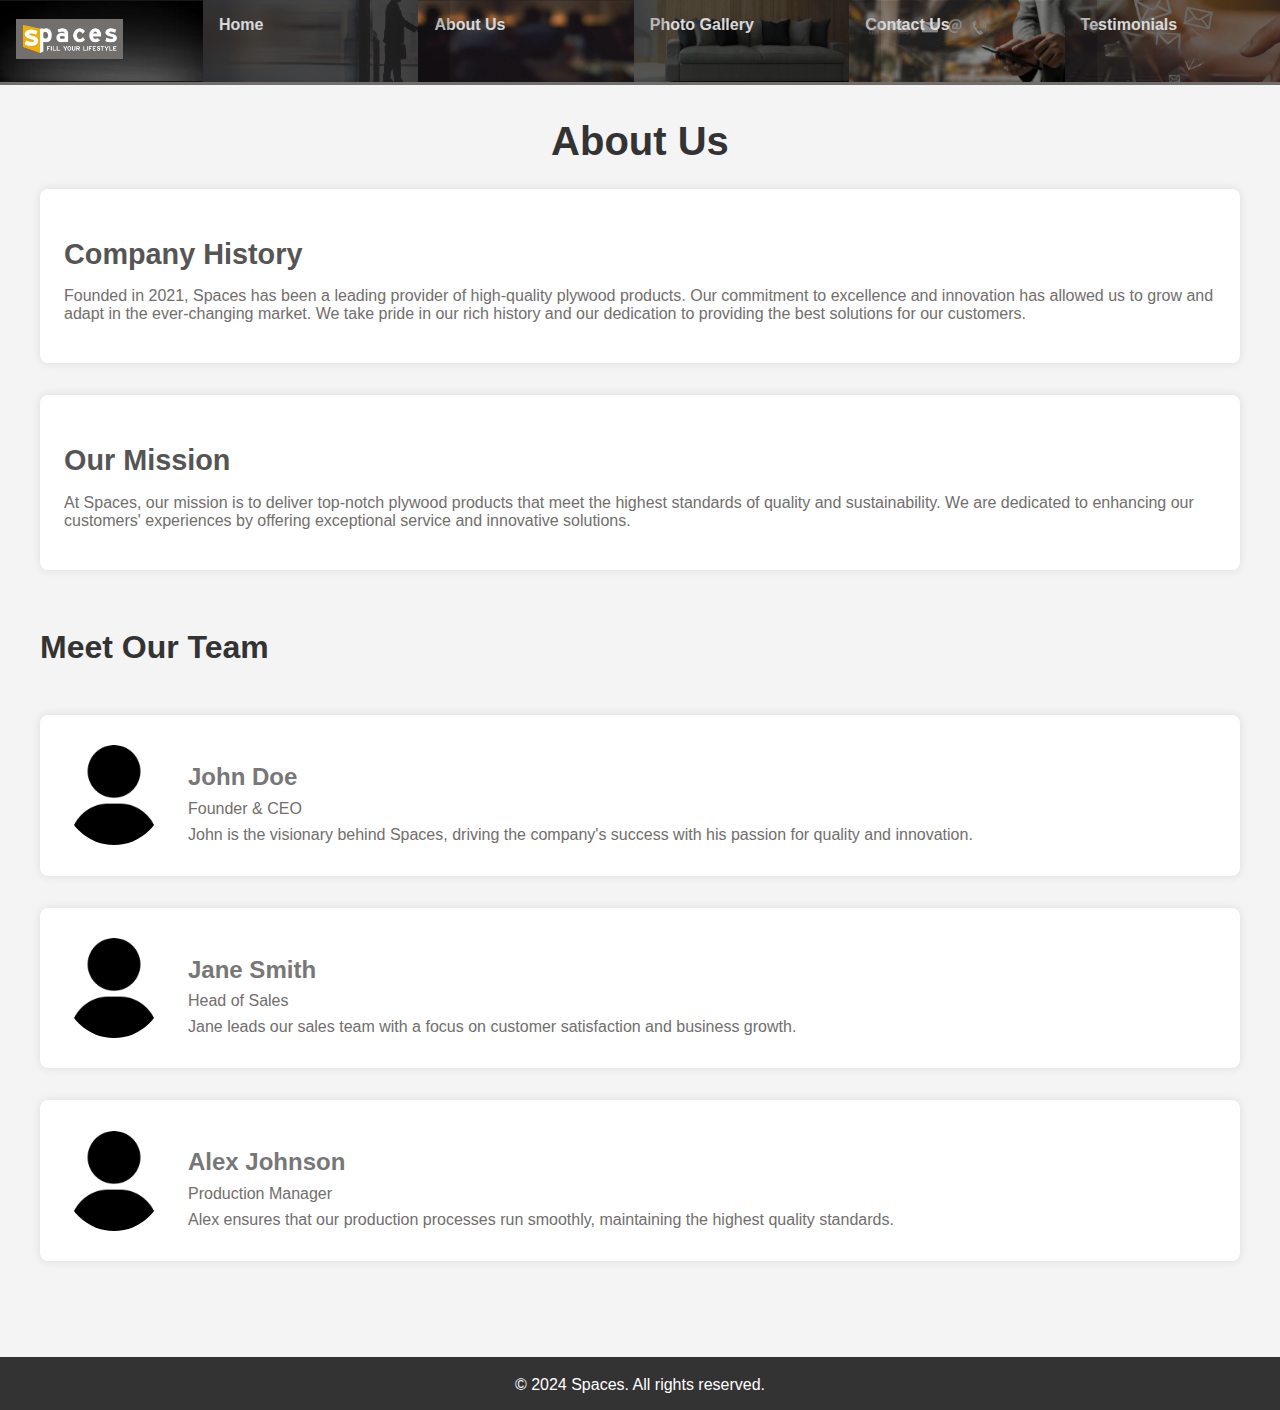
<file: about.html>
<!DOCTYPE html>
<html lang="en">
<head>
    <meta charset="UTF-8">
    <meta name="viewport" content="width=device-width, initial-scale=1.0">
    <title>About Us | Spaces</title>
    <link rel="stylesheet" href="styles.css">
</head>
<body>
    <header>
        <div class="logo">
            <a href = "./index.html"><img src="logo.png" alt="Spaces Logo"></a>
        </div>
         <!-- Hamburger Menu Icon (visible only on small screens) -->
         <div class="hamburger" onclick="toggleMenu()">
            <div></div>
            <div></div>
            <div></div>
        </div>
        <nav>
            <ul>
                <li><a href="index.html" data-image="./images/home.png">Home</a></li>
                <li><a href="about.html" data-image="./images/about_us.png">About Us</a></li>
                <li><a href="gallery.html" data-image="./images/gallery.png">Photo Gallery</a></li>
                <li><a href="contact.html" data-image="./images/contact.jpg">Contact Us</a></li>
                <li><a href="testimonials.html" data-image="./images/testimonials.png">Testimonials</a></li>
            </ul>
        </nav>
    </header>

    <main>
        <section class="about-us">
            <h1>About Us</h1>
            <div class="about-content">
                <div class="company-history">
                    <h2>Company History</h2>
                    <p>Founded in 2021, Spaces has been a leading provider of high-quality plywood products. Our commitment to excellence and innovation has allowed us to grow and adapt in the ever-changing market. We take pride in our rich history and our dedication to providing the best solutions for our customers.</p>
                </div>

                <div class="mission-statement">
                    <h2>Our Mission</h2>
                    <p>At Spaces, our mission is to deliver top-notch plywood products that meet the highest standards of quality and sustainability. We are dedicated to enhancing our customers' experiences by offering exceptional service and innovative solutions.</p>
                </div>

                <div class="team">
                    <h2>Meet Our Team</h2>
                    <div class="team-member">
                        <img src="user.png" alt="Team Member 1">
                        <div class="team-info">
                            <h3>John Doe</h3>
                            <p>Founder & CEO</p>
                            <p>John is the visionary behind Spaces, driving the company's success with his passion for quality and innovation.</p>
                        </div>
                    </div>
                    <div class="team-member">
                        <img src="user.png" alt="Team Member 2">
                        <div class="team-info">
                            <h3>Jane Smith</h3>
                            <p>Head of Sales</p>
                            <p>Jane leads our sales team with a focus on customer satisfaction and business growth.</p>
                        </div>
                    </div>
                    <div class="team-member">
                        <img src="user.png" alt="Team Member 3">
                        <div class="team-info">
                            <h3>Alex Johnson</h3>
                            <p>Production Manager</p>
                            <p>Alex ensures that our production processes run smoothly, maintaining the highest quality standards.</p>
                        </div>
                    </div>
                </div>
            </div>
        </section>
    </main>

    <footer>
        <p>&copy; 2024 Spaces. All rights reserved.</p>
    </footer>
    <script>
        function toggleMenu() {
            document.body.classList.toggle('show-nav');
        }
    </script>
</body>
</html>
</file>
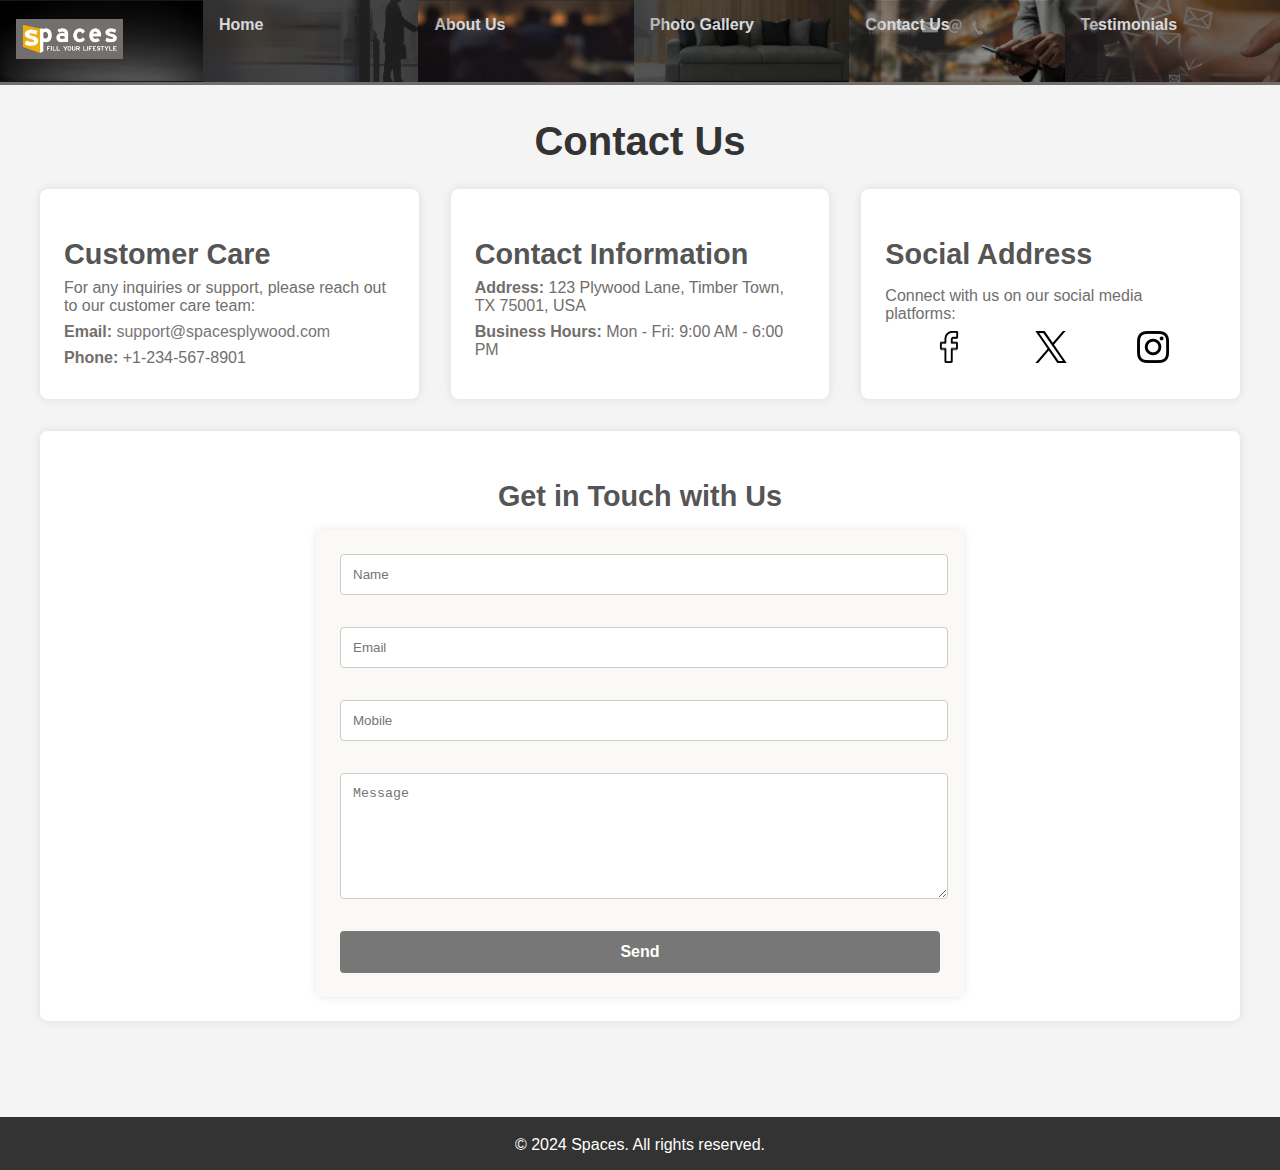
<file: contact.html>
<!DOCTYPE html>
<html lang="en">
<head>
    <meta charset="UTF-8">
    <meta name="viewport" content="width=device-width, initial-scale=1.0">
    <title>Contact Us | Spaces</title>
    <link rel="stylesheet" href="styles.css">
</head>
<body>
    <header>
        <div class="logo">
            <a href = "./index.html"><img src="logo.png" alt="Spaces Logo"></a>
        </div>
         <!-- Hamburger Menu Icon (visible only on small screens) -->
         <div class="hamburger" onclick="toggleMenu()">
            <div></div>
            <div></div>
            <div></div>
        </div>
        <nav>
            <ul>
                <li><a href="index.html" data-image="./images/home.png">Home</a></li>
                <li><a href="about.html" data-image="./images/about_us.png">About Us</a></li>
                <li><a href="gallery.html" data-image="./images/gallery.png">Photo Gallery</a></li>
                <li><a href="contact.html" data-image="./images/contact.jpg">Contact Us</a></li>
                <li><a href="testimonials.html" data-image="./images/testimonials.png">Testimonials</a></li>
            </ul>
        </nav>
    </header>

    <main>
        <section class="contact-us">
            <div class="contact-us-header">
                <h1>Contact Us</h1>
            </div>
            <div class="contact-info">
                <div class="customer-care">
                    <h2>Customer Care</h2>
                    <p>For any inquiries or support, please reach out to our customer care team:</p>
                    <p><strong>Email:</strong> <a href="mailto:support@spacesplywood.com">support@spacesplywood.com</a></p>
                    <p><strong>Phone:</strong> +1-234-567-8901</p>
                </div>

                <div class="contact-details">
                    <h2>Contact Information</h2>
                    <p><strong>Address:</strong> 123 Plywood Lane, Timber Town, TX 75001, USA</p>
                    <p><strong>Business Hours:</strong> Mon - Fri: 9:00 AM - 6:00 PM</p>
                </div>

                <div class="social-address">
                    <h2>Social Address</h2>
                    <p>Connect with us on our social media platforms:</p>
                    <div class="social-links">
                        <a href="https://facebook.com/spacesplywood" target="_blank">
                            <img src="logos/facebook.png" alt="Facebook" class="social-logo">
                        </a>
                        <a href="https://twitter.com/spacesplywood" target="_blank">
                            <img src="logos/twitter.png" alt="Twitter" class="social-logo">
                        </a>
                        <a href="https://instagram.com/spacesplywood" target="_blank">
                            <img src="logos/instagram.png" alt="Instagram" class="social-logo">
                        </a>
                    </div>
                </div>

                <div class="get-in-touch">
                    <h2>Get in Touch with Us</h2>
                    <form action="submit_form.php" method="post">
                        <input type="text" id="name" name="name" placeholder="Name" required>
                        <input type="email" id="email" name="email" placeholder="Email" required>
                        <input type="tel" id="mobile" name="mobile" placeholder="Mobile">
                        <textarea id="message" name="message" placeholder="Message" rows="6" required></textarea>
                        <button type="submit">Send</button>
                    </form>
                </div>
            </div>
        </section>
    </main>

    <footer>
        <p>&copy; 2024 Spaces. All rights reserved.</p>
    </footer>
    <script>
        function toggleMenu() {
            document.body.classList.toggle('show-nav');
        }
    </script>
</body>
</html>
</file>
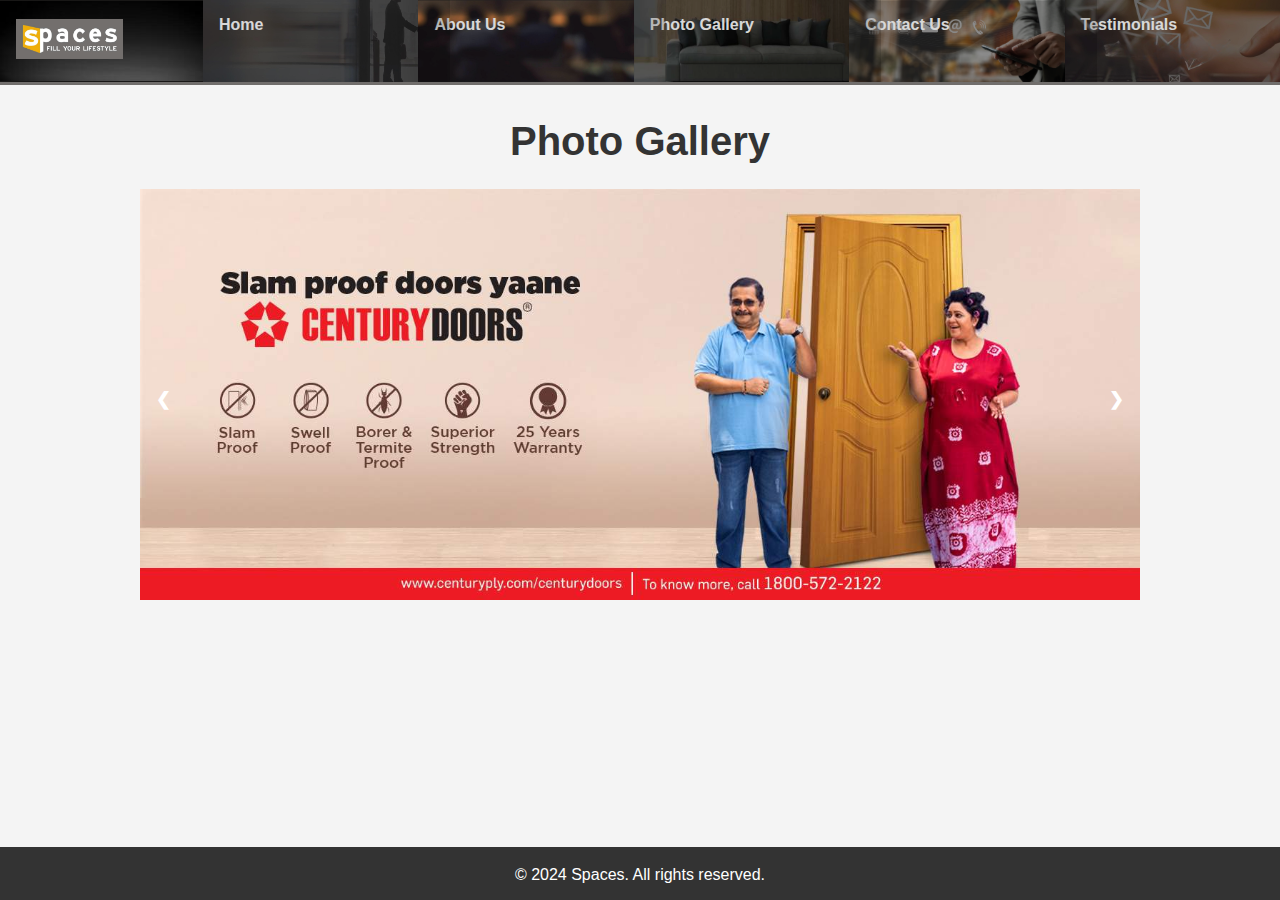
<file: gallery.html>
<!DOCTYPE html>
<html lang="en">
<head>
    <meta charset="UTF-8">
    <meta name="viewport" content="width=device-width, initial-scale=1.0">
    <title>Photo Gallery | Spaces</title>
    <link rel="stylesheet" href="styles.css">
</head>
<body>
    <header>
        <div class="logo">
            <a href = "./index.html"><img src="logo.png" alt="Spaces Logo"></a>
        </div>
         <!-- Hamburger Menu Icon (visible only on small screens) -->
         <div class="hamburger" onclick="toggleMenu()">
            <div></div>
            <div></div>
            <div></div>
        </div>
        <nav>
            <ul>
                <li><a href="index.html" data-image="./images/home.png">Home</a></li>
                <li><a href="about.html" data-image="./images/about_us.png">About Us</a></li>
                <li><a href="gallery.html" data-image="./images/gallery.png">Photo Gallery</a></li>
                <li><a href="contact.html" data-image="./images/contact.jpg">Contact Us</a></li>
                <li><a href="testimonials.html" data-image="./images/testimonials.png">Testimonials</a></li>
            </ul>
        </nav>
        
    </header>

    <main>
        <section class="photo-gallery">
            <h1>Photo Gallery</h1>
            <div class="slider">
                <img id="galleryImage" src="images/image1.jpg" alt="Gallery Image">
                <a class="prev" onclick="prevImage()">&#10094;</a>
                <a class="next" onclick="nextImage()">&#10095;</a>
            </div>
        </section>
    
        <!-- Modal -->
        <div id="myModal" class="modal">
            <span class="close" onclick="closeModal()">&times;</span>
            <img class="modal-content" id="modalImg">
            <div id="caption"></div>
        </div>
    </main>
    

    <footer>
        <p>&copy; 2024 Spaces. All rights reserved.</p>
    </footer>

    <script>
        function openModal(imgSrc) {
            document.getElementById('myModal').style.display = "block";
            document.getElementById('modalImg').src = imgSrc;
            document.getElementById('caption').innerHTML = "";
        }

        function closeModal() {
            document.getElementById('myModal').style.display = "none";
        }

        function toggleMenu() {
                document.body.classList.toggle('show-nav');
        }

        // Gallery images array
var images = [
    "images/image1.jpg",
    "images/image2.jpg",
    "images/image3.jpg",
    "images/image4.jpg",
    "images/image5.jpg",
    "images/image6.jpg"
];

var currentIndex = 0; // Start at the first image

// Function to show the next image
function nextImage() {
    currentIndex++;
    if (currentIndex >= images.length) {
        currentIndex = 0; // Loop back to the first image
    }
    document.getElementById("galleryImage").src = images[currentIndex];
}

// Function to show the previous image
function prevImage() {
    currentIndex--;
    if (currentIndex < 0) {
        currentIndex = images.length - 1; // Loop to the last image
    }
    document.getElementById("galleryImage").src = images[currentIndex];
}

// Function to open the modal (if needed)
function openModal(imgSrc) {
    document.getElementById('myModal').style.display = "block";
    document.getElementById('modalImg').src = imgSrc;
    document.getElementById('caption').innerHTML = "";
}

// Function to close the modal
function closeModal() {
    document.getElementById('myModal').style.display = "none";
}
    
    </script>
</body>
</html>
</file>
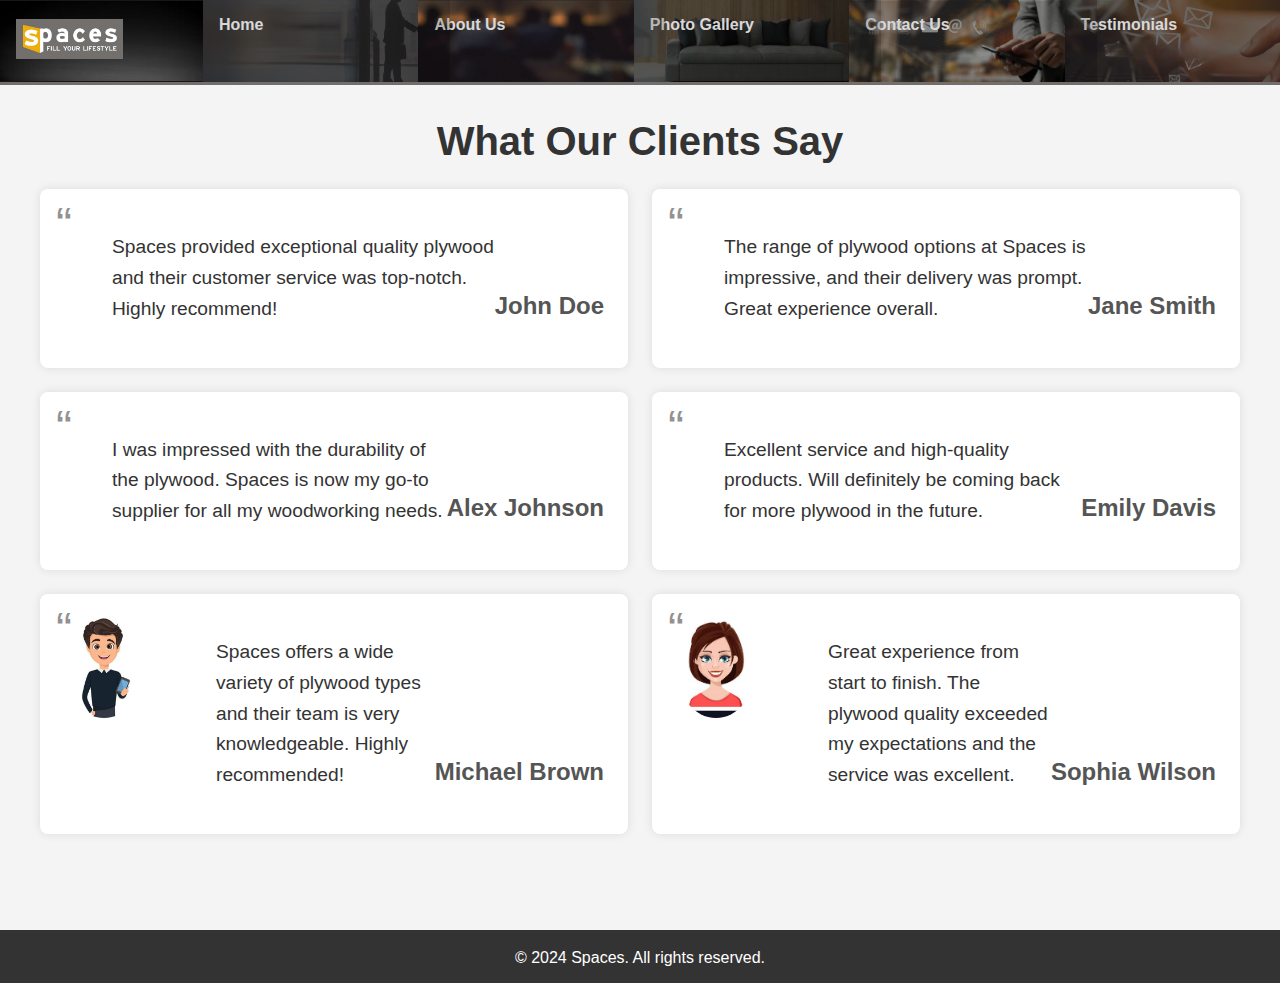
<file: testimonials.html>
<!DOCTYPE html>
<html lang="en">
<head>
    <meta charset="UTF-8">
    <meta name="viewport" content="width=device-width, initial-scale=1.0">
    <title>Testimonials | Spaces</title>
    <link rel="stylesheet" href="styles.css">
</head>
<body>
    <header>
        <div class="logo">
            <a href = "./index.html"><img src="logo.png" alt="Spaces Logo"></a>
        </div>

         <!-- Hamburger Menu Icon (visible only on small screens) -->
         <div class="hamburger" onclick="toggleMenu()">
            <div></div>
            <div></div>
            <div></div>
        </div>

        <nav>
            <ul>
                <li><a href="index.html" data-image="./images/home.png">Home</a></li>
                <li><a href="about.html" data-image="./images/about_us.png">About Us</a></li>
                <li><a href="gallery.html" data-image="./images/gallery.png">Photo Gallery</a></li>
                <li><a href="contact.html" data-image="./images/contact.jpg">Contact Us</a></li>
                <li><a href="testimonials.html" data-image="./images/testimonials.png">Testimonials</a></li>
            </ul>
        </nav>
    </header>

    <main>
        <section class="testimonials">
            <h1>What Our Clients Say</h1>
            <div class="testimonial-grid">
                <div class="testimonial-box">
                    <div class="quote-icon">“</div>
                    <p class="testimonial-content">Spaces provided exceptional quality plywood and their customer service was top-notch. Highly recommend!</p>
                    <p class="testimonial-person">John Doe</p>
                </div>

                <div class="testimonial-box">
                    <div class="quote-icon">“</div>
                    <p class="testimonial-content">The range of plywood options at Spaces is impressive, and their delivery was prompt. Great experience overall.</p>
                    <p class="testimonial-person">Jane Smith</p>
                </div>

                <div class="testimonial-box">
                    <div class="quote-icon">“</div>
                    <p class="testimonial-content">I was impressed with the durability of the plywood. Spaces is now my go-to supplier for all my woodworking needs.</p>
                    <p class="testimonial-person">Alex Johnson</p>
                </div>

                <div class="testimonial-box">
                    <div class="quote-icon">“</div>
                    <p class="testimonial-content">Excellent service and high-quality products. Will definitely be coming back for more plywood in the future.</p>
                    <p class="testimonial-person">Emily Davis</p>
                </div>

                <div class="testimonial-box">
                    <img src="images/man.jpeg" alt="Michael Brown" class="testimonial-photo">
                    <div class="quote-icon">“</div>
                    <p class="testimonial-content">Spaces offers a wide variety of plywood types and their team is very knowledgeable. Highly recommended!</p>
                    <p class="testimonial-person">Michael Brown</p>
                </div>

                <div class="testimonial-box">
                    <img src="images/woman.jpeg" alt="Sophia Wilson" class="testimonial-photo">
                    <div class="quote-icon">“</div>
                    <p class="testimonial-content">Great experience from start to finish. The plywood quality exceeded my expectations and the service was excellent.</p>
                    <p class="testimonial-person">Sophia Wilson</p>
                </div>

<!-- 
                <div class="testimonial-box">
                    <div class="quote-icon">“</div>
                    <p class="testimonial-content">Fantastic service and top-quality plywood. I am very satisfied with my purchase and would recommend Spaces to anyone.</p>
                    <p class="testimonial-person">William Lee</p>
                </div> -->
            </div>
        </section>
    </main>

    <footer>
        <p>&copy; 2024 Spaces. All rights reserved.</p>
    </footer>
    <script>
        function toggleMenu() {
            document.body.classList.toggle('show-nav');
        }
    </script>
</body>
</html>
</file>
<file: styles.css>
/* General Styles */
html, body {
    height: 100%;
    margin: 0;
}

body {
    overscroll-behavior: None;
    display: flex;
    flex-direction: column;
    font-family: 'Arial', sans-serif;
    margin: 0;
    padding: 0;
    color: rgb(113, 110, 108);
    background-color: #f4f4f4;
}

main {
    flex: 1;
    padding-bottom: 4rem;
}

/* Header Styles */
header {
    background-color: rgb(24, 23, 22);
    color: white;
    padding: 0; /* Remove extra padding from header */
    display: flex;
    justify-content: space-between;
    align-items: center;
    border-bottom: 3px solid rgb(113, 110, 108);
    position: sticky; 
    top: 0;
    z-index: 1000;
    box-sizing: border-box;
}

header .logo img {
    height: 2.5rem; /* Adjust based on your navbar height */
    width: auto; /* Maintain aspect ratio */
    object-fit: contain; /* Ensures the logo fits well within its container */
}

.logo {
    display: flex;
    align-items: center;
    height: 80px; /* Adjust based on your layout */
    background-image: url('./images/spaces-bg.jpg'); /* Your new background image */
    background-size: cover;
    background-position: center;
    padding: 0 80px; /* Padding for spacing around the logo */
}

nav {
    flex: 1;
    display: flex;
    justify-content: flex-end;
    padding-left: 0; /* Add padding to create space on the left */
}

nav ul {
    list-style: none;
    margin: 0;
    padding: 0;
    display: flex;
    width: 100%; /* Make the navbar take full width */
    gap: 0; /* Ensure no gap between navbar items */
}

nav ul li {
    flex: 1; /* Make each nav item take equal space */
    margin: 0;
}

nav ul li a {
    display: block;
    width: 100%; /* Make anchor take full width */
    height: 50px; /* Adjust height for a more spacious navbar */
    padding: 1rem; /* Adds space around text */
    color: white;
    text-decoration: none;
    font-weight: bold;
    font-size: 1rem;
    background-size: cover;
    background-position: center;
    position: relative;
    transition: background-image 0.5s ease-in-out, color 0.5s ease-in-out;
}

nav ul li a::before {
    content: "";
    position: absolute;
    top: 0;
    left: 0;
    width: 100%;
    height: 100%;
    background: rgba(0, 0, 0, 0.3); /* Slight overlay for readability */
    z-index: 1;
    transition: opacity 0.5s ease;
    opacity: 0.5;
}

nav ul li a:hover::before {
    opacity: 0; /* Remove overlay on hover */
}

nav ul li a:hover {
    color: white;
}

nav ul li a[data-image="./images/spaces-bg.jpg"] {
    background-image: url('./images/spaces-bg.jpg');
}

nav ul li a[data-image="./images/home.png"] {
    background-image: url('./images/home.png');
}

nav ul li a[data-image="./images/gallery.png"] {
    background-image: url('./images/gallery.png');
}

nav ul li a[data-image="./images/testimonials.png"] {
    background-image: url('./images/testimonials.png');
}

nav ul li a[data-image="./images/about_us.png"] {
    background-image: url('./images/about_us.png');
}

nav ul li a[data-image="./images/contact.jpg"] {
    background-image: url('./images/contact.jpg');
}

/* Ensure proper spacing for the header and nav */
header .logo {
    padding-left: 1rem; /* Space for logo */
}

nav ul li a {
    border-radius: 0; /* No border-radius for seamless design */
}


/* Home Page Styles */
.hero {
    position: relative;
    overflow: hidden;
    height: 92vh;
    color: white;
    text-align: center;
}

.hero-video {
    position: absolute;
    top: 0;
    left: 0;
    width: 100%;
    height: 100%;
    object-fit: cover;
    z-index: -1;
}

.hero-content {
    position: relative;
    max-width: 800px;
    margin: auto;
    padding: 4rem 2rem;
    z-index: 1;
    top: 50%;
    transform: translateY(-50%);
}

.hero h1 {
    font-size: 3rem;
    margin-bottom: 1rem;
    color: #ffffff;
}

.hero p {
    font-size: 1.25rem;
    margin-bottom: 2rem;
    color: rgb(255, 255, 255);
}

.cta-button {
    display: inline-block;
    padding: 0.75rem 1.5rem;
    background-color: #ff6600;
    color: white;
    text-decoration: none;
    border-radius: 5px;
    font-weight: bold;
}

.cta-button:hover {
    background-color: #D4AA89;
}

.features {
    padding: 2rem;
    background-color: #f9f9f9;
}

.features h2 {
    text-align: center;
    font-size: 2rem;
    color: #333333;
    margin-bottom: 2rem;
}

.feature-items {
    display: flex;
    flex-wrap: wrap;
    gap: 2rem;
    justify-content: center;
}

.feature-item {
    background-color: #FAF9F6  ;
    padding: 1.5rem;
    border-radius: 8px;
    box-shadow: 0 0 10px rgba(0, 0, 0, 0.1);
    text-align: center;
    width: 300px;
}

.feature-item img {
    width: 100%;
    height: auto;
    border-radius: 8px;
}

.feature-item h3 {
    font-size: 1.5rem;
    color: #555555; 
    margin-top: 1rem;
}

.testimonials-preview {
    padding: 3rem;
    background-color: #f4f4f4;
    text-align: center;
}

.testimonials-preview h2 {
    text-align: center;
    font-size: 2rem;
    color: #333333;
    margin-bottom: 1.5rem;
}

.testimonial-item {
    background-color: white;
    padding: 0.5rem;
    margin-bottom: 1rem;
    border-radius: 8px;
    box-shadow: 0 0 10px rgba(0, 0, 0, 0.1);
    text-align: center;
}

.testimonial-author {
    font-weight: bold;
    color: #777777;
    text-align: right;
}

.why-choose-us-item {
    background-color: white;
    padding: 0.5rem;
    margin-bottom: 1rem;
    border-radius: 8px;
    box-shadow: 0 0 10px rgba(0, 0, 0, 0.1);
    text-align: left;
}

.cta-button {
    display: inline-block;
    margin-top: 1rem;
    background-color: #777777; 
    color: white;
    padding: 0.75rem 1.5rem;
    text-decoration: none;
    border-radius: 5px;
    font-size: 1rem;
    transition: background-color 0.3s ease;
}

.cta-button:hover {
    background-color: #999999;
}

.testimonials-preview .cta-button {
    margin: 0rem auto;
}

/* About Us Page Styles */
.about-us {
    padding: 2rem;
    max-width: 1200px;
    margin: auto;
}

.about-us h1 {
    font-size: 2.5rem;
    color: #333333;
    margin-bottom: 1.5rem;
    text-align: center;
}

.about-content {
    display: flex;
    flex-direction: column;
    gap: 2rem;
}

.company-history, .mission-statement {
    background-color: white;
    padding: 1.5rem;
    border-radius: 8px;
    box-shadow: 0 0 10px rgba(0, 0, 0, 0.1);
}

.company-history h2, .mission-statement h2 {
    font-size: 1.8rem;
    color: #555555;
    margin-bottom: 1rem;
}

.team {
    display: flex;
    flex-direction: column;
    gap: 2rem;
}

.team-member {
    display: flex;
    align-items: center;
    background-color: white;
    padding: 1.5rem;
    border-radius: 8px;
    box-shadow: 0 0 10px rgba(0, 0, 0, 0.1);
}

.team-member img {
    border-radius: 50%;
    width: 100px;
    height: 100px;
    margin-right: 1.5rem;
}

.team-info h3 {
    font-size: 1.5rem;
    color: #777777;
    margin-bottom: 0.5rem;
}

.team-info p {
    margin: 0.5rem 0;
}

/* Photo Gallery Page Styles */
.photo-gallery {
    padding: 2rem 1rem;
    max-width: 1200px;
    margin: auto;
}

.photo-gallery h1 {
    font-size: 2.5rem;
    color: #333333;
    margin-bottom: 1.5rem;
    text-align: center;
}

.gallery-grid {
    display: grid;
    grid-template-columns: repeat(3, 1fr);
    gap: 2rem;
}

.gallery-item {
    position: relative;
    overflow: hidden;
    border-radius: 8px;
    box-shadow: 0 0 10px rgba(0, 0, 0, 0.1);
}

.gallery-item img {
    width: 100%;
    height: auto;
    display: block;
    object-fit: cover;
    transition: transform 0.3s ease;
}

.gallery-item img:hover {
    transform: scale(1.05); 
}

/* Overlay Styles */
.overlay {
    position: absolute;
    top: 50%;
    left: 50%;
    transform: translate(-50%, -50%);
    background-color: rgba(0, 0, 0, 0.6);
    color: #fff;
    padding: 0.5rem;
    border-radius: 5px;
    text-align: center;
    font-size: 1rem;
    opacity: 0;
    transition: opacity 0.3s ease;
    display: flex;
    align-items: center;
    justify-content: center;
    gap: 0.5rem; /* Space between icon and text */
}

.gallery-item:hover .overlay {
    opacity: 1;
}

.overlay::before {
    content: '\1F50D'; /* Unicode for magnifying glass */
    font-size: 1.5rem;
}

/* Modal Styles */
.modal {
    display: none; 
    position: fixed;
    z-index: 1000;
    left: 0;
    top: 0;
    width: 100%;
    height: 100%;
    overflow: auto;
    background-color: rgb(0,0,0);
    background-color: rgba(0,0,0,0.8);
}

.modal-content {
    margin: auto;
    display: block;
    width: 80%;
    max-width: 700px;
}

.close {
    position: absolute;
    top: 10px;
    right: 25px;
    color: #f1f1f1;
    font-size: 35px;
    font-weight: bold;
    cursor: pointer;
}

.close:hover,
.close:focus {
    color: #bbb;
    text-decoration: none;
    cursor: pointer;
}

#caption {
    margin: 2rem auto;
    text-align: center;
    color: #f1f1f1;
    font-size: 1.2rem;
}

/* Contact Us Page Styles */
.contact-us {
    padding: 2rem;
    max-width: 1200px;
    margin: auto;
    position: relative;
}

.contact-us-header {
    font-size: 2.5rem;
    color: #392718; 
    margin-bottom: 1.5rem;
    text-align: center;
}

/* Flexbox Layout */
.contact-info {
    display: flex;
    flex-wrap: wrap;
    gap: 2rem;
}

/* Section Styling */
.contact-info > div {
    flex: 1;
    min-width: 250px;
    background-color: white;
    padding: 1.5rem;
    border-radius: 8px;
    box-shadow: 0 0 10px rgba(0, 0, 0, 0.1);
}

.contact-info h2 {
    font-size: 1.8rem;
    color: #555555;
    margin-bottom: 0.5rem;
}

.contact-info p {
    margin: 0.5rem 0;
}

.contact-info a {
    color: #777777;
    text-decoration: none;
}

.contact-info a:hover {
    text-decoration: underline;
}

/* Social Media Logos */
.social-address {
    flex: 1;
    min-width: 250px;
    background-color: white;
    padding: 1.5rem;
    border-radius: 8px;
    box-shadow: 0 0 10px rgba(0, 0, 0, 0.1);
}

.social-address h2 {
    font-size: 1.8rem;
    color: #555555;
    margin-bottom: 1rem;
}

.social-address p {
    margin: 0.5rem 0;
}

.social-links {
    display: flex;
    justify-content: center;
    gap: 70px; 
}

.social-links a {
    display: inline-block;
}

.social-logo {
    width: 32px;
    height: 32px;
    vertical-align: middle;
}

.get-in-touch {
    flex: 1;
    min-width: 250px;
    background-color: white;
    padding: 1.5rem;
    border-radius: 8px;
    box-shadow: 0 0 10px rgba(0, 0, 0, 0.1);
}

.get-in-touch h2 {
    font-size: 1.8rem;
    color: #555555;
    margin-bottom: 1rem;
    text-align: center;
}

.get-in-touch form {
    display: flex;
    flex-direction: column;
    gap: 1rem;
    background-color: #FAF9F6;
}

.get-in-touch input, .get-in-touch textarea {
    padding: 0.75rem;
    border: 1px solid #ccc;
    border-radius: 4px;
    width: 97%;
}

.get-in-touch textarea {
    min-height: 100px;
    resize: vertical;
}

.get-in-touch button {
    background-color: #777777;
    color: white;
    padding: 0.75rem;
    border: none;
    border-radius: 4px;
    cursor: pointer;
    font-size: 1rem;
    font-weight: bold;
}

.get-in-touch button:hover {
    background-color: #999999;
}

/* Testimonials Page Styles */
.testimonials {
    padding: 2rem;
    max-width: 1200px;
    margin: auto;
}

.testimonials h1 {
    font-size: 2.5rem;
    color: 	#333333; 
    margin-bottom: 1.5rem;
    text-align: center;
}

.testimonial-grid {
    display: grid;
    grid-template-columns: 1fr 1fr; 
    gap: 1.5rem;
}

.testimonial-box {
    position: relative;
    background-color: white;
    padding: 1.5rem;
    border-radius: 8px;
    box-shadow: 0 0 10px rgba(0, 0, 0, 0.1);
    max-width: 600px;
    display: flex; /* Ensure content and image are side by side */
    align-items: flex-start; /* Align content with the top of the image */
    flex-direction: row; /* Keep the image and content in a row */
}

.testimonial-photo {
    width: 80px; /* Increase the width */
    height: 100px; /* Increase the height */
    border-radius: 50%; /* Keep the circular shape */
    margin-right: 1.5rem; /* Add a bit more space between the photo and text */
    object-fit: cover; /* Ensure the image covers the entire area */
}

.quote-icon {
    position: absolute;
    top: 0.5rem;
    left: 1rem;
    font-size: 3rem;
    color: #929292;
}

.testimonial-content {
    margin-left: 3rem; 
    font-size: 1.2rem;
    line-height: 1.6;
    color: #333;
    flex: 1;
}

.testimonial-person {
    margin-top: 1rem;
    font-weight: bold;
    color: #555555; 
    font-size: 1.5rem;
    text-align: right;
    margin-top: auto; /* Push the name to the bottom */
}

/* Form Styles */
form {
    background-color: white;
    padding: 1.5rem;
    border-radius: 8px;
    box-shadow: 0 0 10px rgba(0, 0, 0, 0.1);
    max-width: 600px;
    margin: auto;
}

form label {
    margin: 0.5rem 0;
    font-weight: bold;
    color: #8c5e3c;
}

form input, form textarea {
    padding: 0.75rem;
    margin-bottom: 1rem;
    border: 1px solid #ccc;
    border-radius: 4px;
    width: 100%;
}

form button {
    background-color: #8c5e3c;
    color: white;
    padding: 0.75rem;
    border: none;
    border-radius: 4px;
    cursor: pointer;
    font-size: 1rem;
    font-weight: bold;
}

form button:hover {
    background-color: #6d4f28;
}

/* Fancy Text */
h1, h2, h3 {
    font-family: 'Helvetica', 'Arial', sans-serif;
    color: #333333;
    margin-bottom: 1rem;
    line-height: 1.2;
}

h1 {
    font-size: 2.5rem;
    margin-top: 0;
}

h2 {
    font-size: 2rem;
}

h3 {
    font-size: 1.5rem;
}

/* Additional Styling for Special Sections */
.section-title {
    border-bottom: 2px solid #333333;
    padding-bottom: 0.5rem;
    margin-bottom: 1rem;
    font-size: 1.5rem;
    font-weight: bold;
}

/* Footer Styles */
footer {
    background-color: #333333; 
    color: white;
    text-align: center;
    padding: 0rem;
    border-top: 3px solid #333333;
    width: 100%;
    box-sizing: border-box;
}

/* Slider container */
.slider {
    position: relative;
    max-width: 1000px; /* Adjust as needed */
    margin: auto;
}

.slider img {
    width: 100%;
    height: auto;
    display: block;
}

/* Next & previous buttons */
.prev, .next {
    cursor: pointer;
    position: absolute;
    top: 50%;
    width: auto;
    padding: 16px;
    margin-top: -22px;
    color: white;
    font-weight: bold;
    font-size: 18px;
    transition: 0.6s ease;
    border-radius: 0 3px 3px 0;
    user-select: none;
}

/* Position the "next button" to the right */
.next {
    right: 0;
    border-radius: 3px 0 0 3px;
}

/* On hover, add a background color */
.prev:hover, .next:hover {
    background-color: rgba(0,0,0,0.8);
}

/* Initial state (hidden) */
.fade-in {
    opacity: 0;
    transform: translateY(50px); /* Start slightly below */
    transition: opacity 3s ease-out, transform 3s ease-out;
}

/* Final state (visible) when the element comes into view */
.fade-in.visible {
    opacity: 1;
    transform: translateY(0); /* Back to the original position */
}



@media (max-width: 768px) {
    /* Stack navbar items vertically */
    nav ul {
        flex-direction: column;
        display: none; /* Hide navbar items initially */
        background-color: #fff; /* Optional: background color for dropdown */
        position: absolute;
        top: 60px; /* Adjust according to your header height */
        width: 100%;
        left: 0;
    }

    nav ul li {
        text-align: center;
        margin: 0;
    }

    nav ul a {
        padding: 15px 0;
        width: 100%;
    }

    /* Show hamburger menu on smaller screens */
    .hamburger {
        display: block;
        cursor: pointer;
        position: absolute;
        top: 15px;
        right: 15px;
    }

    .hamburger div {
        width: 25px;
        height: 3px;
        background-color: white;
        margin: 5px 0;
    }

    /* Toggle menu when clicked */
    .show-nav nav ul {
        display: flex;
    }

    .testimonial-grid {
        grid-template-columns: 1fr; /* One testimonial per row for small screens */
    }
}

/* Media query for extra small screens */
@media (max-width: 480px) {
    nav ul a {
        font-size: 14px; /* Adjust font size for smaller screens */
    }

    .hamburger {
        top: 10px;
        right: 10px;
    }

    .testimonial-grid {
        grid-template-columns: 1fr; /* One testimonial per row for small screens */
    }
}
</file>
